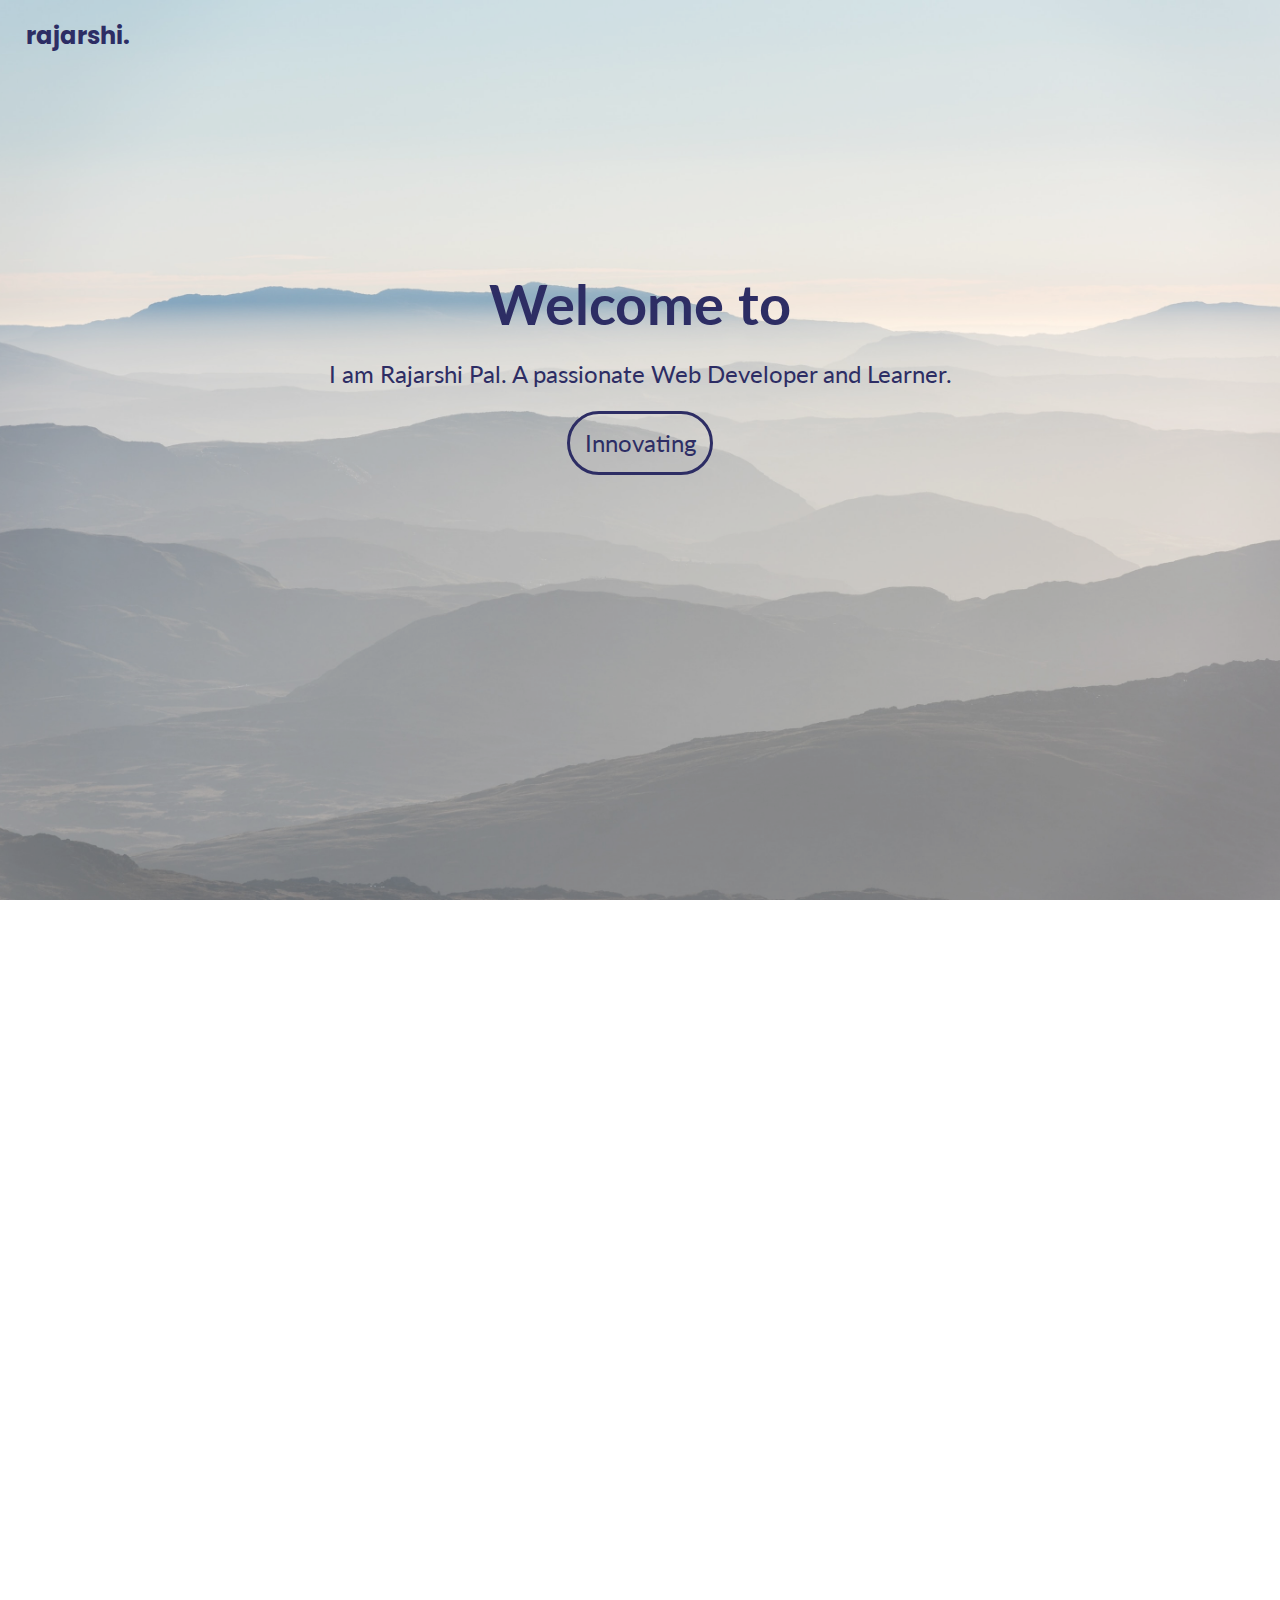
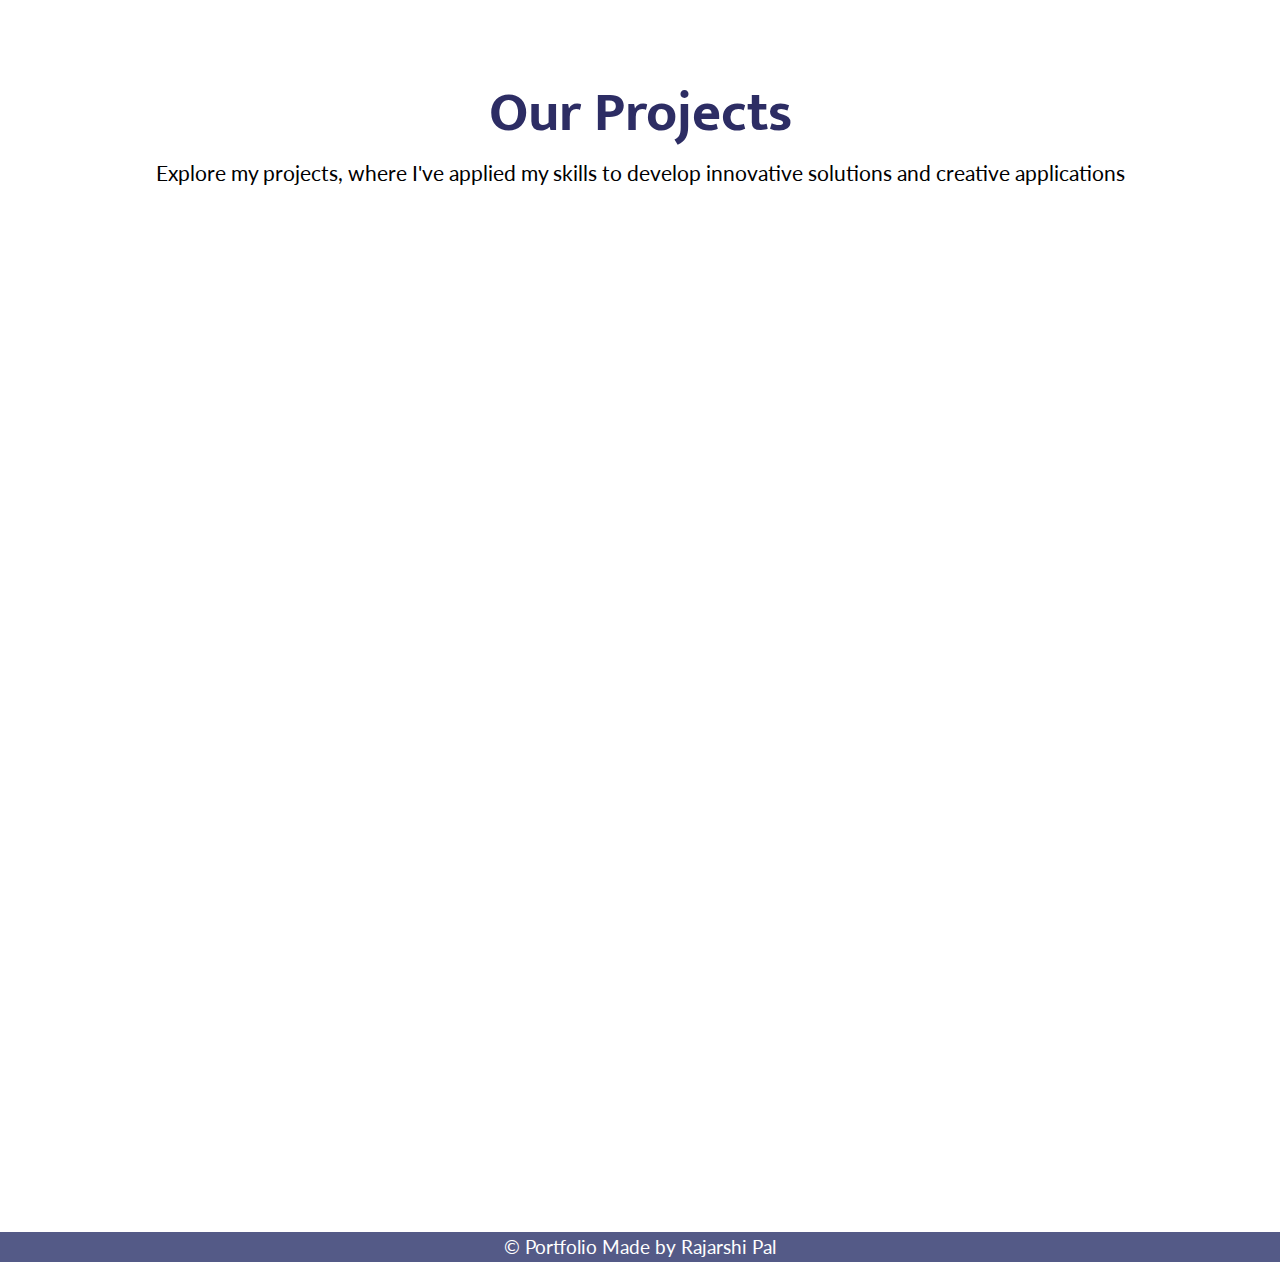
<file: index.html>
<!DOCTYPE html>
<html lang="en">
  <head>
    <meta charset="UTF-8" />
    <meta name="viewport" content="width=device-width, initial-scale=1.0" />
    <title>My Portfolio| Rajarshi Pal</title>
    <!-- CSS File -->
    <link rel="stylesheet" href="style.css" />
    <!-- CSS ICONS -->
    <link
      rel="stylesheet"
      href="https://unicons.iconscout.com/release/v4.0.8/css/line.css"
    />
    <!-- Website icon  -->
    <link
      rel="apple-touch-icon"
      sizes="180x180"
      href="RP/apple-touch-icon.png"
    />
    <link
      rel="icon"
      type="image/png"
      sizes="32x32"
      href="RP/favicon-32x32.png"
    />
    <link
      rel="icon"
      type="image/png"
      sizes="16x16"
      href="RP/favicon-16x16.png"
    />
    <link rel="manifest" href="/site.webmanifest" />
  </head>
  <body class="changeThemeBg">
    <!-- Preloader -->
    <div id="preloader"></div>

    <!-- Menu button and navbar -->
    <div id="menubtn"><i class="uil uil-bars btn-menu"></i></div>
    <nav id="navbar">
      <h2 class="nav-title">Navigation</h2>
      <i class="uil uil-times btn-cancel"></i>
      <ul class="nav-items">
        <li class="list-items"><a href="#Home">Home</a></li>
        <li class="list-items"><a href="#About">About</a></li>
        <li class="list-items"><a href="#Skills">Skills</a></li>
        <li class="list-items"><a href="#Projects">Projects</a></li>
        <li class="list-items"><a href="#Contacts">Contacts</a></li>
        <li class="list-items list-para">
          <p>
            Welcome! I'm Rajarshi Pal, a developer turning ideas into reality
            through code. Explore my creative projects and skills!
          </p>
        </li>
        <li class="list-items list-iconbox">
          <a href="#"
            ><i id="linked-icon" class="uil uil-linkedin-alt list-icons"></i
          ></a>
          <a href="#"
            ><i id="git-icon" class="uil uil-github-alt list-icons"></i
          ></a>
          <a href="#"
            ><i id="twiter-icon" class="uil uil-twitter-alt list-icons"></i
          ></a>
          <a href="#"
            ><i id="telegram-icon" class="uil uil-telegram-alt list-icons"></i
          ></a>
          <a href="#"
            ><i id="whatsapp-icon" class="uil uil-whatsapp list-icons"></i
          ></a>
        </li>
      </ul>
    </nav>

    <!-- Home Section -->
    <section id="Home">
      <div class="logo changeThemeColor">rajarshi.</div>
      <i id="colors" class="uil uil-palette changeThemeColor changeThemeBg"></i>
      <div class="typeWriteBox">
        <h2 class="typeWriteTitle">
          <!-- Text will be dynamically added -->
        </h2>
        <p class="para">
          I am Rajarshi Pal. A passionate Web Developer and Learner.
        </p>
        <p class="typeWritePara para">
          <!-- Text will be dynamically added -->
        </p>
      </div>
    </section>

    <!-- About Section -->
    <section id="About">
      <div class="AboutBox">
        <div class="aboutImgBox">
          <img src="images/dp.jpeg" alt="My Image" />
        </div>
        <div class="aboutInfoBox">
          <h1 class="title-info changeThemeColor">About Me</h1>
          <p class="para-info">
            I am a passionate JavaScript and Frontend Developer based on West
            Bengal, India who likes to transform imagination into reality.
          </p>
          <div class="aboutSpanBox">
            <div class="span-label">
              <span class="label-items">Name:</span>
              <span class="label-items">Date of Birth:</span>
              <span class="label-items">Address:</span>
              <span class="label-items">Zip Code:</span>
              <span class="label-items">Email:</span>
              <span class="label-items">Phone:</span>
            </div>
            <div class="span-value">
              <span class="val-items">Rajarshi Pal</span>
              <span class="val-items">Marth 23<sup>rd</sup>, 2004</span>
              <span class="val-items">Dum-Dum Nagerbazar, Kolkata</span>
              <span class="val-items">700055</span>
              <span class="val-items">rajarship23@gmail.com</span>
              <span class="val-items">+91 8100091562</span>
            </div>
          </div>
          <div class="aboutBtnBox">
            <i class="uil uil-github about-gitIcon changeThemeColor"></i>
            <a href="https://github.com/palrajarshi" target="_blank"
              >Visit Github</a
            >
          </div>
        </div>
      </div>
    </section>

    <!-- Skills Section -->
    <section id="Skills">
      <nav class="skill-navbar" id="skillbar">
        <ul id="skill-items">
          <li>
            <a href="#edubox">Education</a>
          </li>
          <li>
            <a href="#expbox">Experience</a>
          </li>
          <li>
            <a href="#langbox">Languages</a>
          </li>
        </ul>
      </nav>

      <!-- Education -->
      <div class="skillsbox">
        <div id="edubox">
          <h3 class="skill-title changeThemeColor">Education</h3>
          <div class="skill-value">
            <div class="skill-btns">
              <i class="uil uil-clipboard-alt changeIconBg"></i>
            </div>
            <div class="skill-para">
              <p class="para-duration changeThemeColor">2021-2025</p>
              <p class="para-primary">Bachelor's Degree</p>
              <p class="para-secondary">Guru Nanak Institute of Technology</p>
              <p class="para-tertiary">
                Pursuing my B.Tech in Computer Science at GNIT, I've honed my
                skills in software development and problem-solving.
              </p>
            </div>
          </div>
          <div class="skill-value">
            <div class="skill-btns">
              <i class="uil uil-clipboard-alt changeIconBg"></i>
            </div>
            <div class="skill-para">
              <p class="para-duration changeThemeColor">2020-2021</p>
              <p class="para-primary">Higher Secondary Education</p>
              <p class="para-secondary">Kendriya Vidyalaya Cossipore</p>
              <p class="para-tertiary">
                Completed my higher secondary education at Kendriya Vidyalaya
                Cossipore, with a strong passion for computer science.
              </p>
            </div>
          </div>
          <div class="skill-value">
            <div class="skill-btns">
              <i class="uil uil-clipboard-alt changeIconBg"></i>
            </div>
            <div class="skill-para">
              <p class="para-duration changeThemeColor">2018-2019</p>
              <p class="para-primary">Secondary Education</p>
              <p class="para-secondary">Kendriya Vidyalaya Cossipore</p>
              <p class="para-tertiary">
                Completed my secondary education at Kendriya Vidyalaya, where I
                developed a strong foundation and interest in computer science.
              </p>
            </div>
          </div>
        </div>

        <!-- Experience -->
        <div id="expbox">
          <h3 class="skill-title margintop changeThemeColor">Experiences</h3>
          <div class="skill-value">
            <div class="skill-btns">
              <i class="uil uil-clipboard-alt changeIconBg"></i>
            </div>
            <div class="skill-para">
              <p class="para-duration changeThemeColor">June 2024 - Aug 2024</p>
              <p class="para-primary">Deep Learning Intern</p>
              <p class="para-secondary">RCC Institute of Technology</p>
              <p class="para-tertiary">
                At RCC IIT, as a Deep Learning Intern, I gained practical
                experience in neural networks and model optimization, enhancing
                my skills.
              </p>
            </div>
          </div>
          <div class="skill-value">
            <div class="skill-btns">
              <i class="uil uil-clipboard-alt changeIconBg"></i>
            </div>
            <div class="skill-para">
              <p class="para-duration changeThemeColor">2021 - Present</p>
              <p class="para-primary">Programming with C</p>
              <p class="para-secondary">Self-taught</p>
              <p class="para-tertiary">
                I've developed strong programming skills in C through
                self-study, focusing on efficient algorithms and
                problem-solving.
              </p>
            </div>
          </div>
          <div class="skill-value">
            <div class="skill-btns">
              <i class="uil uil-clipboard-alt changeIconBg"></i>
            </div>
            <div class="skill-para">
              <p class="para-duration changeThemeColor">2023-Present</p>
              <p class="para-primary">Object Oriented Programming with C</p>
              <p class="para-secondary">Self-taught</p>
              <p class="para-tertiary">
                I've gained proficiency in object-oriented programming with Java
                through self-study, emphasizing design principles and problem
                solving.
              </p>
            </div>
          </div>
        </div>

        <!-- Language -->
        <div id="langbox">
          <h3 class="skill-title margintop changeThemeColor">Languages</h3>
          <div class="skill-value">
            <div class="skill-btns">
              <i class="uil uil-clipboard-alt changeIconBg"></i>
            </div>
            <div class="skill-para">
              <p class="para-primary">English</p>
              <p class="para-secondary">Prefered Language</p>
              <p class="para-tertiary">
                English is my primary language for professional and academic
                communication. I use it to articulate complex ideas clearly.
              </p>
            </div>
          </div>
          <div class="skill-value">
            <div class="skill-btns">
              <i class="uil uil-clipboard-alt changeIconBg"></i>
            </div>
            <div class="skill-para">
              <p class="para-primary">Hindi</p>
              <p class="para-secondary">Secondary Language</p>
              <p class="para-tertiary">
                Hindi is my second language, used frequently for diverse
                interactions. It helps me connect with a broader audience.
              </p>
            </div>
          </div>
          <div class="skill-value">
            <div class="skill-btns">
              <i class="uil uil-clipboard-alt changeIconBg"></i>
            </div>
            <div class="skill-para">
              <p class="para-primary">Bengali</p>
              <p class="para-secondary">Mother tongue</p>
              <p class="para-tertiary">
                Bengali is my mother tongue, reflecting my cultural roots and
                personal identity. It deeply influences my values and
                perspective.
              </p>
            </div>
          </div>
        </div>
      </div>
    </section>

    <!-- Projects Section -->
    <section id="Projects">
      <h1 class="contact-title changeThemeColor">Our Projects</h1>
      <p class="contact-para">
        Explore my projects, where I've applied my skills to develop innovative
        solutions and creative applications
      </p>
      <div class="projbox">
        <div class="proj-items">
          <img src="images/project1.png" alt="" />
          <div class="text-over">
            <a
              href="https://palrajarshi.github.io/Jumping-Game/"
              target="_blank"
              ><i class="uil uil-link link-icon"></i
            ></a>
            <p>Kazuha Jump! A Jumping Game</p>
          </div>
        </div>
        <div class="proj-items">
          <img src="images/project2.png" alt="" />
          <div class="text-over">
            <a href="https://palrajarshi.github.io/Notes-App/" target="_blank"
              ><i class="uil uil-link link-icon"></i
            ></a>
            <p>Awesome Series: Notes App</p>
          </div>
        </div>
        <div class="proj-items">
          <img src="images/project4.png" alt="" />
          <div class="text-over">
            <a
              href="https://palrajarshi.github.io/Countdown-Timer/"
              target="_blank"
              ><i class="uil uil-link link-icon"></i
            ></a>
            <p>Awesome Series: Timer</p>
          </div>
        </div>
        <div class="proj-items">
          <img src="images/project3.png" alt="" />
          <div class="text-over">
            <a
              href="https://palrajarshi.github.io/Analog-Clock/"
              target="_blank"
              ><i class="uil uil-link link-icon"></i
            ></a>
            <p>Awesome Series: Clock Analog</p>
          </div>
        </div>
        <div class="proj-items">
          <img src="images/project5.png" alt="" />
          <div class="text-over">
            <a href="https://palrajarshi.github.io/Snake-Game/" target="_blank"
              ><i class="uil uil-link link-icon"></i
            ></a>
            <p>Snake Mania: Snake Game!</p>
          </div>
        </div>
        <div class="proj-items">
          <img src="images/project6.png" alt="" />
          <div class="text-over">
            <a href="https://palrajarshi.github.io/Calculator/" target="_blank"
              ><i class="uil uil-link link-icon"></i
            ></a>
            <p>Awesome Series: Calculator!</p>
          </div>
        </div>
      </div>
    </section>

    <!-- Contacts Section -->
    <section id="Contacts">
      <h1 class="contact-title changeThemeColor">Contact Me</h1>
      <p class="contact-para">
        Feel free to reach out for collaborations, inquiries, or just to
        connect. I'd love to hear from you!
      </p>
      <div class="contact-cards">
        <div class="card-items">
          <div class="item-icons changeIconBg">
            <i class="uil uil-whatsapp"></i>
          </div>
          <p class="para-primary text-center">Whatsapp</p>
          <p class="para-tertiary text-center">
            Feel free to contact me on WhatsApp for quick and informal
            conversations. I'm always open to discussing new ideas or
            opportunities.
          </p>
        </div>
        <div class="card-items">
          <div class="item-icons changeIconBg">
            <i class="uil uil-linkedin"></i>
          </div>
          <p class="para-primary text-center">LinkedIn</p>
          <p class="para-tertiary text-center">
            Connect with me on LinkedIn to stay updated on my professional
            journey and network with industry peers.
            <a
              href="https://www.linkedin.com/in/rajarshi-pal-a739b228a"
              target="_blank"
              >Show</a
            >
          </p>
        </div>
        <div class="card-items">
          <div class="item-icons changeIconBg">
            <i class="uil uil-telegram-alt"></i>
          </div>
          <p class="para-primary text-center">Email</p>
          <p class="para-tertiary text-center">
            Email me for detailed discussions, project inquiries, or
            professional connections. I'm happy explore new opportunities.
          </p>
        </div>
      </div>
    </section>
    <footer id="Foot">&copy; Portfolio Made by Rajarshi Pal</footer>
    <script src="script.js" defer></script>
  </body>
</html>
</file>
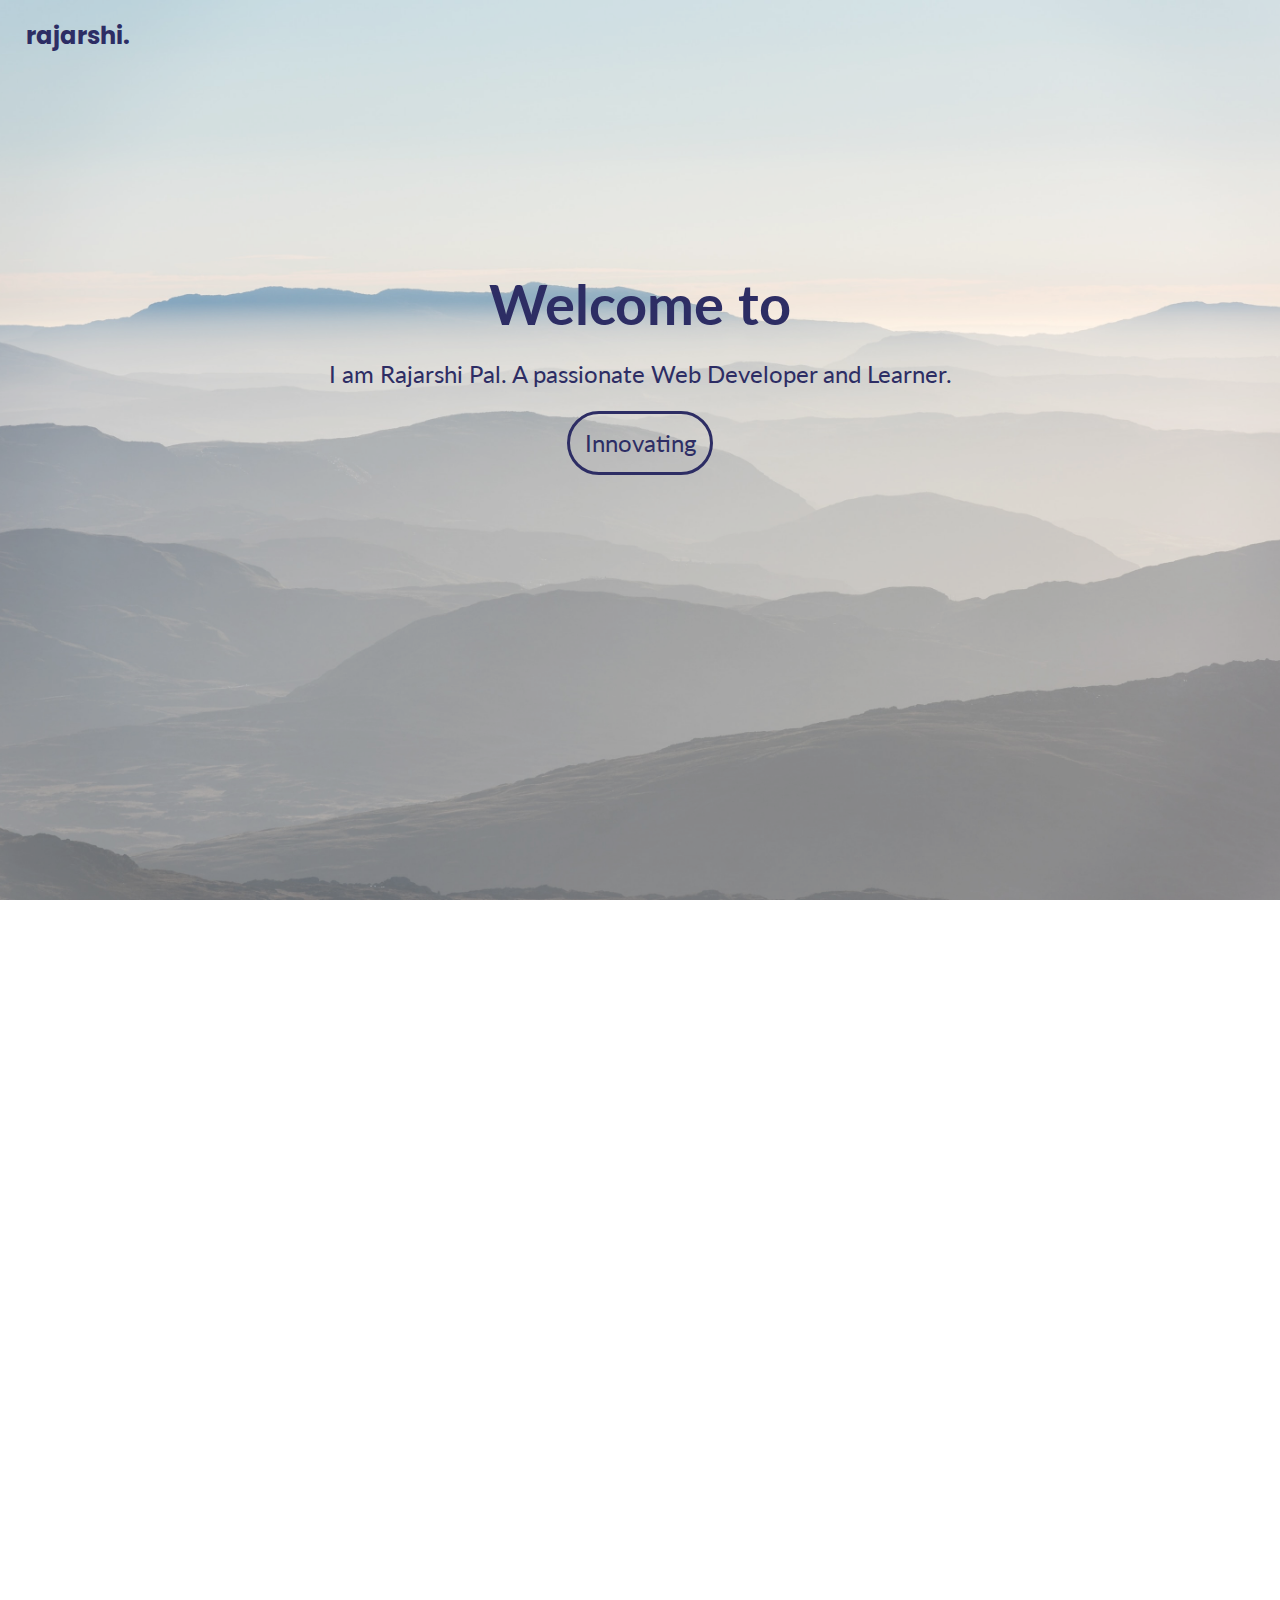
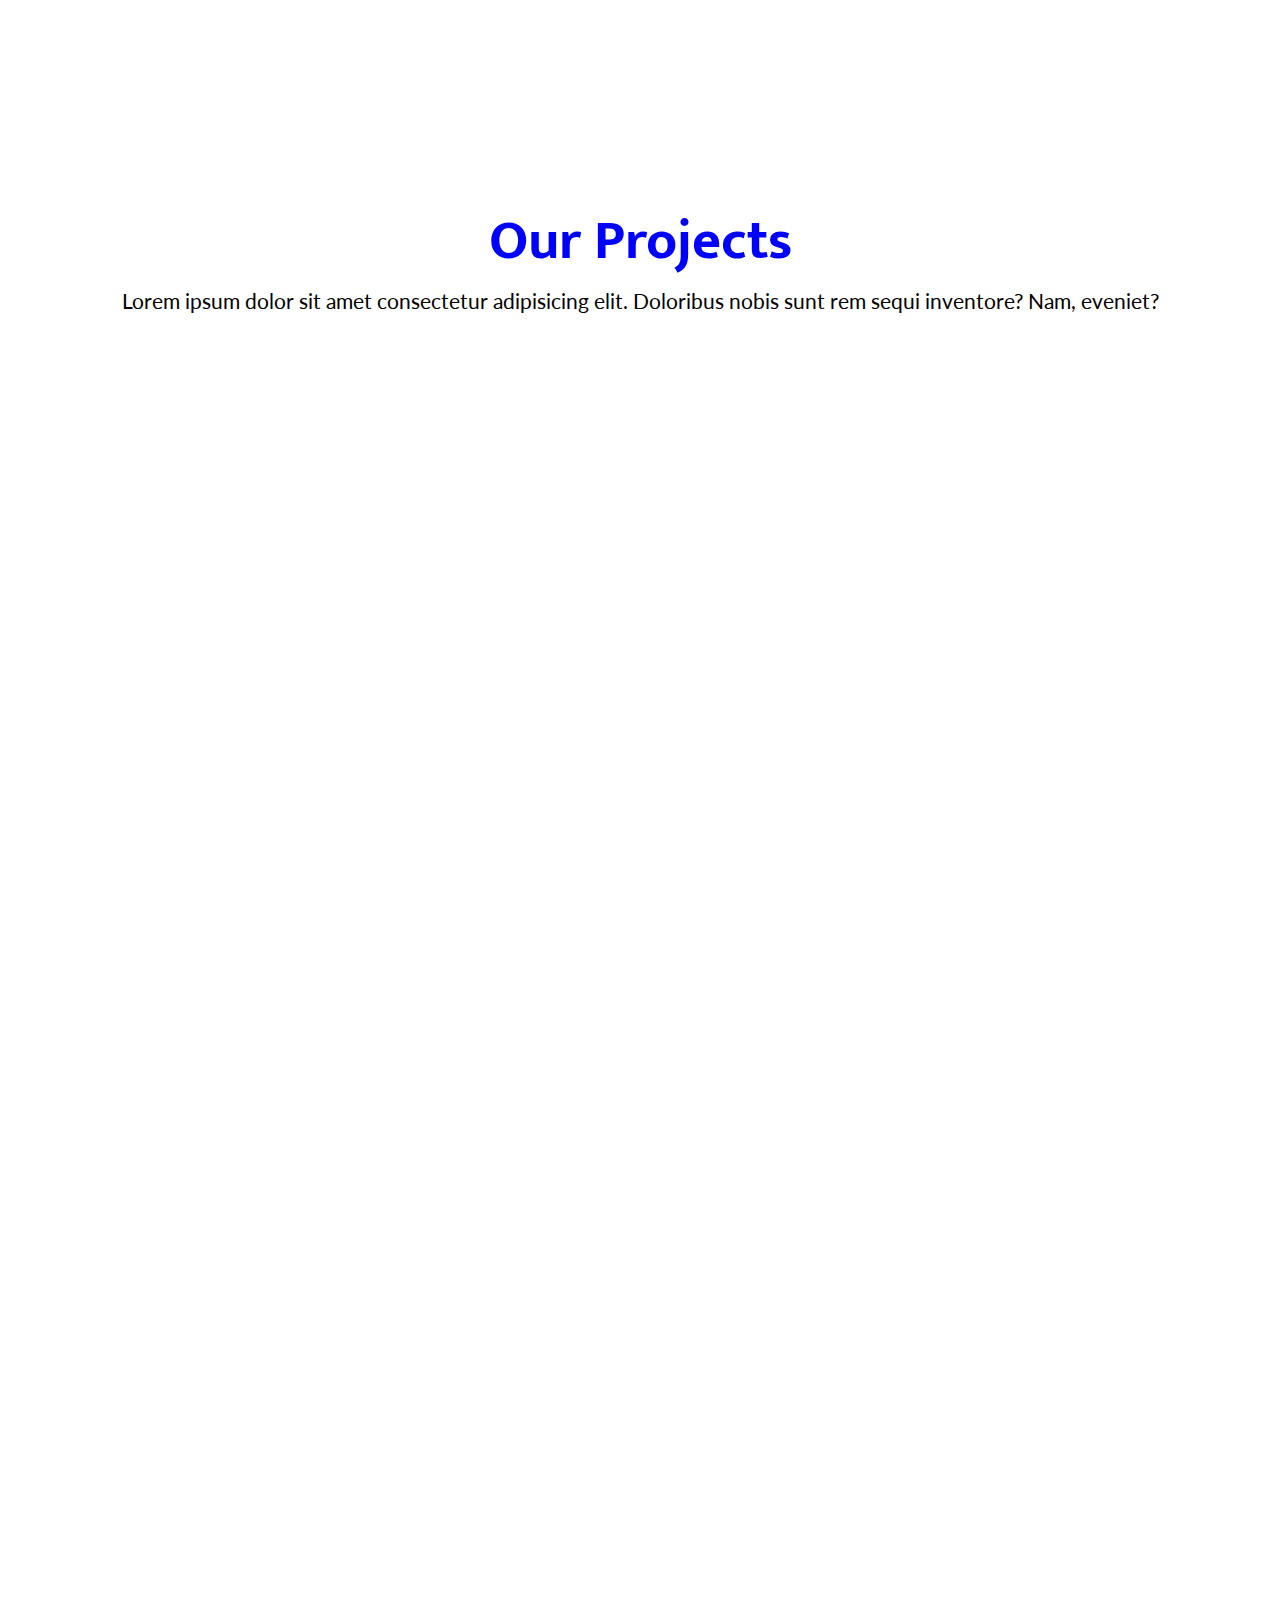
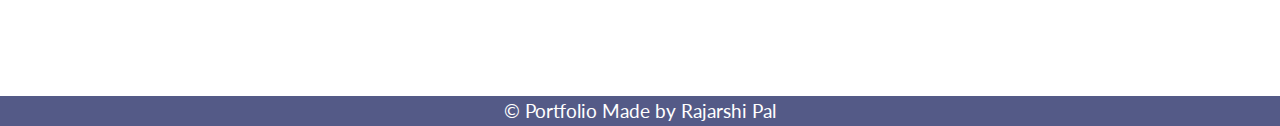
<file: backup.html>
<!DOCTYPE html>
<html lang="en">
  <head>
    <meta charset="UTF-8" />
    <meta name="viewport" content="width=device-width, initial-scale=1.0" />
    <title>My Portfolio| Rajarshi Pal</title>
    <!-- CSS File -->
    <link rel="stylesheet" href="backup.css" />
    <!-- CSS ICONS -->
    <link
      rel="stylesheet"
      href="https://unicons.iconscout.com/release/v4.0.8/css/line.css"
    />
    <!-- Website icon  -->
    <link
      rel="apple-touch-icon"
      sizes="180x180"
      href="RP/apple-touch-icon.png"
    />
    <link
      rel="icon"
      type="image/png"
      sizes="32x32"
      href="RP/favicon-32x32.png"
    />
    <link
      rel="icon"
      type="image/png"
      sizes="16x16"
      href="RP/favicon-16x16.png"
    />
    <link rel="manifest" href="/site.webmanifest" />
  </head>
  <body class="changeThemeBg">
    <!-- Preloader -->
    <div id="preloader"></div>

    <!-- Menu button and navbar -->
    <div id="menubtn"><i class="uil uil-bars btn-menu"></i></div>
    <nav id="navbar">
      <h2 class="nav-title">Navigation</h2>
      <i class="uil uil-times btn-cancel"></i>
      <ul class="nav-items">
        <li class="list-items"><a href="#Home">Home</a></li>
        <li class="list-items"><a href="#About">About</a></li>
        <li class="list-items"><a href="#Skills">Skills</a></li>
        <li class="list-items"><a href="#Projects">Projects</a></li>
        <li class="list-items"><a href="#Contacts">Contacts</a></li>
        <li class="list-items list-para">
          <p>
            Lorem ipsum dolor sit amet consectetur adipisicing elit. Voluptate
            laboriosam fugiat amet porro reprehenderit consectetur perspiciatis?
          </p>
        </li>
        <li class="list-items list-iconbox">
          <a href="#"
            ><i id="linked-icon" class="uil uil-linkedin-alt list-icons"></i
          ></a>
          <a href="#"
            ><i id="git-icon" class="uil uil-github-alt list-icons"></i
          ></a>
          <a href="#"
            ><i id="twiter-icon" class="uil uil-twitter-alt list-icons"></i
          ></a>
          <a href="#"
            ><i id="telegram-icon" class="uil uil-telegram-alt list-icons"></i
          ></a>
          <a href="#"
            ><i id="whatsapp-icon" class="uil uil-whatsapp list-icons"></i
          ></a>
        </li>
      </ul>
    </nav>

    <!-- Home Section -->
    <section id="Home">
      <div class="logo">rajarshi.</div>
      <i id="colors" class="uil uil-palette"></i>
      <div class="typeWriteBox">
        <h2 class="typeWriteTitle">
          <!-- Text will be dynamically added -->
        </h2>
        <p class="para">
          I am Rajarshi Pal. A passionate Web Developer and Learner.
        </p>
        <p class="typeWritePara para">
          <!-- Text will be dynamically added -->
        </p>
      </div>
    </section>

    <!-- About Section -->
    <section id="About">
      <div class="AboutBox">
        <div class="aboutImgBox">
          <img src="images/dp.jpeg" alt="My Image" />
        </div>
        <div class="aboutInfoBox">
          <h1 class="title-info changeThemeColor">About Me</h1>
          <p class="para-info">
            I am a passionate JavaScript and Frontend Developer based on West
            Bengal, India who likes to transform imagination into reality.
          </p>
          <div class="aboutSpanBox">
            <div class="span-label">
              <span class="label-items">Name:</span>
              <span class="label-items">Date of Birth:</span>
              <span class="label-items">Address:</span>
              <span class="label-items">Zip Code:</span>
              <span class="label-items">Email:</span>
              <span class="label-items">Phone:</span>
            </div>
            <div class="span-value">
              <span class="val-items">Rajarshi Pal</span>
              <span class="val-items">Marth 23<sup>rd</sup>, 2004</span>
              <span class="val-items">Dum-Dum Nagerbazar, Kolkata</span>
              <span class="val-items">700055</span>
              <span class="val-items">rajarship23@gmail.com</span>
              <span class="val-items">+91 8100091562</span>
            </div>
          </div>
          <div class="aboutBtnBox">
            <i class="uil uil-github about-gitIcon"></i>
            <a href="https://github.com/palrajarshi" target="_blank"
              >Visit Github</a
            >
          </div>
        </div>
      </div>
    </section>

    <!-- Skills Section -->
    <section id="Skills">
      <nav class="skill-navbar" id="skillbar">
        <ul id="skill-items">
          <li>
            <a href="#edubox">Education</a>
          </li>
          <li>
            <a href="#expbox">Experience</a>
          </li>
          <li>
            <a href="#langbox">Languages</a>
          </li>
        </ul>
      </nav>

      <!-- Education -->
      <div class="skillsbox">
        <div id="edubox">
          <h3 class="skill-title changeThemeColor">Education</h3>
          <div class="skill-value">
            <div class="skill-btns">
              <i class="uil uil-clipboard-alt changeIconBg"></i>
            </div>
            <div class="skill-para">
              <p class="para-duration changeThemeColor">2020-2024</p>
              <p class="para-primary">Bachelor's Degree</p>
              <p class="para-secondary">Guru Nanak Institute of Technology</p>
              <p class="para-tertiary">
                Lorem ipsum dolor, sit amet consectetur adipisicing elit.
                Recusandae dignissimos ducimus obcaecati, praesentium tenetur
                omnis?
              </p>
            </div>
          </div>
          <hr style="border: 1px solid rgba(0, 0, 0, 0.3); width: 80%" />
          <div class="skill-value">
            <div class="skill-btns">
              <i class="uil uil-clipboard-alt changeIconBg"></i>
            </div>
            <div class="skill-para">
              <p class="para-duration changeThemeColor">2020-2024</p>
              <p class="para-primary">Bachelor's Degree</p>
              <p class="para-secondary">Guru Nanak Institute of Technology</p>
              <p class="para-tertiary">
                Lorem ipsum dolor, sit amet consectetur adipisicing elit.
                Recusandae dignissimos ducimus obcaecati, praesentium tenetur
                omnis?
              </p>
            </div>
          </div>
          <hr style="border: 1px solid rgba(0, 0, 0, 0.3); width: 80%" />
          <div class="skill-value">
            <div class="skill-btns">
              <i class="uil uil-clipboard-alt changeIconBg"></i>
            </div>
            <div class="skill-para">
              <p class="para-duration changeThemeColor">2020-2024</p>
              <p class="para-primary">Bachelor's Degree</p>
              <p class="para-secondary">Guru Nanak Institute of Technology</p>
              <p class="para-tertiary">
                Lorem ipsum dolor, sit amet consectetur adipisicing elit.
                Recusandae dignissimos ducimus obcaecati, praesentium tenetur
                omnis?
              </p>
            </div>
          </div>
          <hr style="border: 1px solid rgba(0, 0, 0, 0.3); width: 80%" />
        </div>

        <!-- Experience -->
        <div id="expbox">
          <h3 class="skill-title margintop changeThemeColor">Experiences</h3>
          <div class="skill-value">
            <div class="skill-btns">
              <i class="uil uil-clipboard-alt changeIconBg"></i>
            </div>
            <div class="skill-para">
              <p class="para-duration changeThemeColor">2020-2024</p>
              <p class="para-primary">Bachelor's Degree</p>
              <p class="para-secondary">Guru Nanak Institute of Technology</p>
              <p class="para-tertiary">
                Lorem ipsum dolor, sit amet consectetur adipisicing elit.
                Recusandae dignissimos ducimus obcaecati, praesentium tenetur
                omnis?
              </p>
            </div>
          </div>
          <hr style="border: 1px solid rgba(0, 0, 0, 0.3); width: 80%" />
          <div class="skill-value">
            <div class="skill-btns">
              <i class="uil uil-clipboard-alt changeIconBg"></i>
            </div>
            <div class="skill-para">
              <p class="para-duration changeThemeColor">2020-2024</p>
              <p class="para-primary">Bachelor's Degree</p>
              <p class="para-secondary">Guru Nanak Institute of Technology</p>
              <p class="para-tertiary">
                Lorem ipsum dolor, sit amet consectetur adipisicing elit.
                Recusandae dignissimos ducimus obcaecati, praesentium tenetur
                omnis?
              </p>
            </div>
          </div>
          <hr style="border: 1px solid rgba(0, 0, 0, 0.3); width: 80%" />
          <div class="skill-value">
            <div class="skill-btns">
              <i class="uil uil-clipboard-alt changeIconBg"></i>
            </div>
            <div class="skill-para">
              <p class="para-duration changeThemeColor">2020-2024</p>
              <p class="para-primary">Bachelor's Degree</p>
              <p class="para-secondary">Guru Nanak Institute of Technology</p>
              <p class="para-tertiary">
                Lorem ipsum dolor, sit amet consectetur adipisicing elit.
                Recusandae dignissimos ducimus obcaecati, praesentium tenetur
                omnis?
              </p>
            </div>
          </div>
          <hr style="border: 1px solid rgba(0, 0, 0, 0.3); width: 80%" />
        </div>

        <!-- Language -->
        <div id="langbox">
          <h3 class="skill-title margintop changeThemeColor">Languages</h3>
          <div class="skill-value">
            <div class="skill-btns">
              <i class="uil uil-clipboard-alt changeIconBg"></i>
            </div>
            <div class="skill-para">
              <p class="para-primary">English</p>
              <p class="para-secondary">Prefered Language</p>
              <p class="para-tertiary">
                Lorem ipsum dolor, sit amet consectetur adipisicing elit.
                Recusandae dignissimos ducimus obcaecati, praesentium tenetur
                omnis?
              </p>
            </div>
          </div>
          <hr style="border: 1px solid rgba(0, 0, 0, 0.3); width: 80%" />
          <div class="skill-value">
            <div class="skill-btns">
              <i class="uil uil-clipboard-alt changeIconBg"></i>
            </div>
            <div class="skill-para">
              <p class="para-primary">Hindi</p>
              <p class="para-secondary">Secondary Language</p>
              <p class="para-tertiary">
                Lorem ipsum dolor, sit amet consectetur adipisicing elit.
                Recusandae dignissimos ducimus obcaecati, praesentium tenetur
                omnis?
              </p>
            </div>
          </div>
          <hr style="border: 1px solid rgba(0, 0, 0, 0.3); width: 80%" />
          <div class="skill-value">
            <div class="skill-btns">
              <i class="uil uil-clipboard-alt changeIconBg"></i>
            </div>
            <div class="skill-para">
              <p class="para-primary">Bengali</p>
              <p class="para-secondary">Mother tongue</p>
              <p class="para-tertiary">
                Lorem ipsum dolor, sit amet consectetur adipisicing elit.
                Recusandae dignissimos ducimus obcaecati, praesentium tenetur
                omnis?
              </p>
            </div>
          </div>
          <hr style="border: 1px solid rgba(0, 0, 0, 0.3); width: 80%" />
        </div>
      </div>
    </section>

    <!-- Projects Section -->
    <section id="Projects">
      <h1 class="contact-title changeThemeColor">Our Projects</h1>
      <p class="contact-para">
        Lorem ipsum dolor sit amet consectetur adipisicing elit. Doloribus nobis
        sunt rem sequi inventore? Nam, eveniet?
      </p>
      <div class="projbox">
        <div class="proj-items">
          <img src="images/project1.png" alt="" />
          <div class="text-over">
            <a
              href="https://palrajarshi.github.io/Jumping-Game/"
              target="_blank"
              ><i class="uil uil-link link-icon"></i
            ></a>
            <p>Kazuha Jump! A Jumping Game</p>
          </div>
        </div>
        <div class="proj-items">
          <img src="images/project2.png" alt="" />
          <div class="text-over">
            <a href="https://palrajarshi.github.io/Notes-App/" target="_blank"
              ><i class="uil uil-link link-icon"></i
            ></a>
            <p>Awesome Series: Notes App</p>
          </div>
        </div>
        <div class="proj-items">
          <img src="images/project4.png" alt="" />
          <div class="text-over">
            <a
              href="https://palrajarshi.github.io/Countdown-Timer/"
              target="_blank"
              ><i class="uil uil-link link-icon"></i
            ></a>
            <p>Awesome Series: Timer</p>
          </div>
        </div>
        <div class="proj-items">
          <img src="images/project3.png" alt="" />
          <div class="text-over">
            <a
              href="https://palrajarshi.github.io/Analog-Clock/"
              target="_blank"
              ><i class="uil uil-link link-icon"></i
            ></a>
            <p>Awesome Series: Clock Analog</p>
          </div>
        </div>
        <div class="proj-items">
          <img src="images/project5.png" alt="" />
          <div class="text-over">
            <a href="https://palrajarshi.github.io/Snake-Game/" target="_blank"
              ><i class="uil uil-link link-icon"></i
            ></a>
            <p>Snake Mania: Snake Game!</p>
          </div>
        </div>
        <div class="proj-items">
          <img src="images/project6.png" alt="" />
          <div class="text-over">
            <a href="https://palrajarshi.github.io/Calculator/" target="_blank"
              ><i class="uil uil-link link-icon"></i
            ></a>
            <p>Awesome Series: Calculator!</p>
          </div>
        </div>
      </div>
    </section>

    <!-- Contacts Section -->
    <section id="Contacts">
      <h1 class="contact-title changeThemeColor">Contact Me</h1>
      <p class="contact-para">
        Lorem ipsum dolor sit amet consectetur adipisicing elit. Doloribus nobis
        sunt rem sequi inventore? Nam, eveniet?
      </p>
      <div class="contact-cards">
        <div class="card-items">
          <div class="item-icons changeIconBg">
            <i class="uil uil-whatsapp"></i>
          </div>
          <p class="para-primary text-center">Whatsapp</p>
          <p class="para-tertiary text-center">
            Lorem ipsum dolor sit amet consectetur adipisicing elit.
          </p>
        </div>
        <div class="card-items">
          <div class="item-icons changeIconBg">
            <i class="uil uil-linkedin"></i>
          </div>
          <p class="para-primary text-center">LinkedIn</p>
          <p class="para-tertiary text-center">
            Hire me! Contact with me, Know more about me!
            <a
              href="https://www.linkedin.com/in/rajarshi-pal-a739b228a"
              target="_blank"
              >Show</a
            >
          </p>
        </div>
        <div class="card-items">
          <div class="item-icons changeIconBg">
            <i class="uil uil-telegram-alt"></i>
          </div>
          <p class="para-primary text-center">Email</p>
          <p class="para-tertiary text-center">
            Lorem, ipsum dolor sit amet consectetur adipisicing elit.
            Perspiciatis!
          </p>
        </div>
        <div class="card-items">
          <div class="item-icons changeIconBg">
            <i class="uil uil-globe"></i>
          </div>
          <p class="para-primary text-center">Website</p>
          <p class="para-tertiary text-center">
            Lorem, ipsum dolor sit amet consectetur adipisicing elit.
            Perspiciatis!
          </p>
        </div>
      </div>
    </section>
    <footer id="Foot">&copy; Portfolio Made by Rajarshi Pal</footer>
    <script src="trial.js" defer></script>
  </body>
</html>
</file>
<file: style.css>
/* 1. Import Font */
@import url("https://fonts.googleapis.com/css2?family=DM+Serif+Display&family=Dancing+Script:wght@600&family=Fjalla+One&family=Kanit:wght@300&family=Lato&family=Roboto+Slab&display=swap");
@import url("https://fonts.googleapis.com/css2?family=Kanit:wght@300&family=Merriweather:wght@300&family=Mukta:wght@500&family=Poppins&display=swap");
/* 2. Initialisations */
* {
  font-family: "Lato", sans-serif;
  margin: 0;
  padding: 0;
  box-sizing: border-box;
}
html {
  scroll-behavior: smooth;
}
#preloader {
  background: #000 url(images/b6e0b072897469.5bf6e79950d23.gif) no-repeat center
    center;
  background-size: 25%;
  height: 100vh;
  width: 100%;
  position: fixed;
  z-index: 1000;
}

/* 3.Section - Navbar */
#navbar {
  background: rgb(5 11 17 / 88%);
  z-index: 1;
  position: fixed;
  right: 0;
  top: 0;
  height: 100vh;
  width: 18rem;
  transition: all 0.6s ease;
  transform: translateX(100%);
}
/* 3.1 Navbar Menu button */
#menubtn {
  width: 3rem;
  text-align: center;
  border-radius: 0.6rem;
  font-size: 2rem;
  background: #4e535f9e;
  color: white;
  position: fixed;
  top: 2%;
  right: 1%;
  cursor: pointer;
  z-index: 10;
  box-shadow: 2px 2px 1rem rgba(0, 0,0, 0.3);
}
.btn-cancel {
  font-size: 2rem;
  position: absolute;
  color: white;
  top: 2.5%;
  right: 5%;
  cursor: pointer;
}
.btn-cancel:hover {
  color: #b353f9;
}

/* 3.2 Navbar ul(nav- items) */
.nav-title {
  color: rgb(195 48 93);
  margin: 1rem;
  font-family: "Kanit", sans-serif;
}
.nav-items {
  color: white;
  font-size: 1.2rem;
  list-style: none;
  width: 90%;
  height: 90%;
  margin: 2rem auto;
  font-family: "Roboto Slab", serif;
}

/* 3.3 Animate ul(nav-items) */
.animateItems {
  animation: aniLeftSlide 0.6s ease-in-out;
}
@keyframes aniLeftSlide {
  0% {
    transform: translateX(60%);
  }
  100% {
    transform: translateX(0%);
  }
}

.list-items {
  margin: 0.4rem;
  padding: 0.4rem;
}
.list-items:nth-child(-n + 6):not(:nth-child(7)):hover {
  box-shadow: 2px 2px;
}
.list-iconbox {
  display: flex;
  justify-content: space-between;
  align-items: end;
  height: 30%;
}
.list-items a {
  color: white;
  text-decoration: none;
  transform: rotateY(0deg);
  transition: transform 0.6s ease;
}

.list-icons {
  font-size: 2rem;
}
.list-items a:hover,
.list-items:nth-child(6):hover {
  color: rgb(195 48 93);
  transform: rotateY(360deg);
}

/* 4.Section - Home */
#Home {
  height: 100vh;
  display: flex;
  justify-content: center;
  align-items: center;
}
.logo {
  font-family: "Poppins", sans-serif;
  position: absolute;
  top: 2%;
  left: 2%;
  font-size: 1.5rem;
  font-weight: bold;
  color: #2d2d64;
}
#Home::before {
  content: "";
  position: absolute;
  height: 100%;
  width: 100%;
  background: var(--changeBg, url(images/bgcheck3.jpg));
  background-repeat: no-repeat;
  background-position: center;
  background-size: cover;
  height: 100vh;
  z-index: -3;
  transition: background 0.6s ease;
  opacity: 80%;
}

/* 4.1 Home: Title and Para */

.typeWriteBox {
  height: 40%;
  display: flex;
  flex-direction: column;
  align-items: center;
  font-family: "DM Serif Display", serif;
  color: #2d2d64;
}
.typeWriteTitle {
  font-size: 3.5rem;
}
.para {
  font-family: "Lato", sans-serif;
  margin-top: 1rem;
  padding: 0.4rem;
  font-size: 1.5rem;
  white-space: nowrap;
  text-align: center;
}
.typeWritePara {
  padding: 0.9rem;
  border-radius: 2rem;
  border: transparent;
  text-align: center;
  border: 0.2rem solid;
  opacity: 0;
  transition: opacity 3s ease;
}

/* 4. Section - About */
#About {
  margin: 2rem 0 4rem 0;
  display: flex;
  align-items: center;
  justify-content: center;
}
.AboutBox {
  display: flex;
  height: 90%;
  width: 80%;
  transform: translateX(0);
}
.aboutImgBox {
  /* border: 2px solid; */
  opacity: 0;
  height: 100%;
  width: 40%;
  border-radius: 1rem;
  overflow: hidden;
  transition: all 0.6s ease;
}
/* 4.1 Section - About Info Box */
.aboutInfoBox {
  opacity: 0;
  height: 100%;
  width: 55%;
  margin-left: 3rem;
  transition: all 1.6s ease-in-out;
}
.title-info {
  font-size: 3.5rem;
  display: flex;
  align-items: center;
  height: 15%;
  color: blue;
  font-family: "Mukta", sans-serif;
}
.para-info {
  font-size: 1.1rem;
  color: #787278;
  height: 15%;
  display: flex;
  align-items: center;
  margin-bottom: 1rem;
}
/* 4.2 Section - Spanbox (label and val) Box  */
.aboutSpanBox {
  display: flex;
  font-size: 1.1rem;
  height: 55%;
  margin-bottom: 1rem;
}
.span-label {
  display: flex;
  flex-direction: column;
  color: #2e2c2c;
  margin-right: 1rem;
  font-weight: bold;
}
.span-value {
  display: flex;
  flex-direction: column;
  color: #948d8d;
}

.label-items,
.val-items {
  line-height: 3rem;
  white-space: nowrap;
}
/* .label-items{
  white-space: nowrap;
} */
/* 4.3 Section - Button Box  */
.aboutBtnBox {
  display: flex;
  align-items: center;
  height: 15%;
}
.aboutBtnBox a {
  text-decoration: none;
  color: white;
  font-size: 1.2rem;
  margin-left: 0.3rem;
  background-color: #3e64ff;
  border: #5871d6c5;
  padding: 0.6rem;
  border-radius: 1rem;
  box-shadow: 2px 2px rgba(0, 0, 0, 0.3);
}
.aboutBtnBox a:hover {
  color: #07154b;
}
.about-gitIcon {
  cursor: pointer;
  margin-left: 0.3rem;
  font-size: 2.5rem;
}

/* 4.4 Section - About Image Box  */
.aboutImgBox img {
  height: 100%;
  width: 100%;
  object-fit: fill;
}

/* 5. Section - Skills */
#Skills {
  display: flex;
  opacity: 0;
  transition: 0.6s ease;
}

/* 5.1 Skill Navbar */
#skillbar {
  opacity: 0;
  position: sticky;
  left: 0;
  top: 30%;
  width: 20%;
  height: 15%;
  display: flex;
  justify-content: center;
  align-items: center;
}
#skill-items {
  list-style: none;
}
#skill-items li {
  padding: 0.5rem;
  margin: 0.1rem;
}
#skill-items li a {
  font-size: 1.3rem;
  font-family: "Kanit", sans-serif;
  color: black;
  text-decoration: none;
  font-weight: bold;
}
#skill-items li a:hover {
  color: blue;
}

/* Dynamically add effect */
.AddNavEffect {
  box-shadow: 2px 2px rgba(0, 0, 0, 0.3);
  padding: 0.4rem;
  transform: translateX(20%);
  transition: 0.6s ease;
  border-bottom: 0.2rem solid blue;
}
.skillsbox {
  width: 75%;
  height: 100%;
  margin-left: 1rem;
}

.skill-title {
  font-size: 2.2rem;
  color: blue;
  font-family: "Mukta", sans-serif;
  margin: 0rem 1rem 1rem 1rem;
}
.margintop {
  margin-top: 2rem;
}
.skill-value {
  display: flex;
  margin: 1rem;
  font-size: 1.2rem;
  border-bottom: 0.15rem solid grey;
}
.uil-clipboard-alt {
  font-size: 2.1rem;
  background-color: blue;
  border-radius: 30%;
  color: white;
  padding: 0.2rem;
}
.skill-btns {
  margin: 0.5rem 0.5rem 0 0.6rem;
}
.skill-para {
  width: 75%;
}

#edubox {
  transform: translateY(0%);
  opacity: 0;
  transition: 0.6s ease;
}
#expbox {
  transform: translateY(0%);
  opacity: 0;
  transition: 0.6s ease;
}
#langbox {
  transform: translateY(0%);
  opacity: 0;
  transition: 0.6s ease;
}
/* 5.2 Section: Skills, Para  */
.para-duration {
  color: blue;
}
.para-primary {
  font-family: "Merriweather", serif;
  font-size: 1.4rem;
  padding: 0.2rem;
  margin: 0.2rem;
  font-weight: bold;
}
.para-duration {
  font-family: "Merriweather", serif;
  padding: 0.2rem;
  margin: 0.2rem;
}
.para-secondary {
  font-family: "Merriweather", serif;
  font-weight: bold;
  padding: 0.2rem;
  margin: 0.2rem;
  font-size: 1.1rem;
}
.para-tertiary {
  font-family: "Merriweather", serif;
  padding: 0.2rem;
  margin: 0.2rem;
  font-size: 1rem;
  color: #888080;
}
/* 5.2.1 Dynamic Animations */
.animateYitems {
  animation: aniYSlide 0.6s ease-in-out;
}
@keyframes aniYSlide {
  0% {
    transform: translateY(80%);
  }
  100% {
    transform: translateY(0%);
  }
}
/* 6 Section: Projects  */
#Projects {
  /* opacity: 0; */
  margin-top: 2rem;
  transition: 0.6s ease;
}
.projbox {
  opacity: 0;
  margin-top: 2rem;
  display: grid;
  grid-template-columns: repeat(auto-fill, minmax(23rem, 1fr));
  grid-template-rows: repeat(2, 1fr);
  transition: 1s ease;
}
.proj-items {
  position: relative;
}
.proj-items img {
  border: 2px solid white;
  object-fit: fill;
  height: 100%;
  width: 100%;
}
/* 6.1 Text over */
.text-over {
  color: wheat;
  border: 2px solid;
  position: absolute;
  display: flex;
  justify-content: center;
  align-items: center;
  top: 0;
  font-size: 1.6rem;
  opacity: 0;
  width: 100%;
  height: 100%;
  transition: 0.6s ease;
}
.text-over p {
  font-family: "Mukta", sans-serif;
}
.text-over a {
  color: white;
}
.bgBlue {
  background: #2727ee89;
  transition: 0.3s ease;
}
.link-icon {
  cursor: pointer;
  margin-right: 0.7rem;
  /* font-size: 2rem; */
}
/* 7 Section: Contacts  */
#Contacts {
  margin: 3rem 0 2rem 0;
  opacity: 0;
  transition: 2.5s ease;
}

.contact-para {
  text-align: center;
  font-size: 1.3rem;
}
.contact-title {
  text-align: center;
  font-size: 3.5rem;
  color: blue;
  font-family: "Mukta", sans-serif;
}

/* 6.1 Section: Contacts - Card items */
.contact-cards {
  display: grid;
  grid-template-columns: repeat(auto-fill, minmax(15rem, 1fr));
  gap: 2rem;
  width: 80%;
  margin: 3.7rem auto;
  justify-content: center;
}
.card-items {
  padding-top: 0.5rem;
  border-radius: 0.8rem;
  box-shadow: -0.2rem -0.2rem 0.9rem 0.3rem rgba(0, 0, 0, 0.3);
  transition: 0.6s ease;
  height: 19rem;
}
.card-items:hover {
  transform: scale(1.1);
}
.text-center {
  text-align: center;
  margin-top: 1rem;
}
.item-icons {
  display: flex;
  justify-content: center;
  color: white;
  background: blue;
  border-radius: 50%;
  font-size: 4rem;
  width: 44%;
  padding: 1rem;
  margin: 1rem auto;
}

/* Foot Section */
#Foot {
  background: #545a87;
  color: white;
  text-align: center;
  font-size: 1.2rem;
  padding: 0.2rem;
  margin-top: 1rem;
}
/* 7. Change Themes */
#colors {
  width: 3rem;
  text-align: center;
  border-radius: 0.6rem;
  font-size: 2rem;
  position: fixed;
  z-index: 100;
  top: 0.87rem;
  right: 4.4rem;
  cursor: pointer;
  box-shadow: 2px 2px 1rem rgba(0, 0,0, 0.3);
}
.changeThemeColor {
  color: var(--variable-color, #2d2d64);
}
.changeThemeBg {
  background: var(--variable-bg, white);
}
.changeIconBg {
  background: var(--variable-iconBg, #2d2d64);
}

/* Responsive */
@media (min-width: 1501px) {
  .projbox {
    grid-template-columns: repeat(auto-fill, minmax(30rem, 1fr));
  }
  .contact-cards {
    grid-template-columns: repeat(auto-fill, minmax(18rem, 1fr));
  }
}
/* From width 1450px */
@media (max-width: 1500px) {
  .aboutImgBox {
    width: 25rem;
    height: 32.6rem;
  }
  .contact-cards {
    grid-template-columns: repeat(auto-fill, minmax(15rem, 1fr));
  }
}

/* From width 900px */
@media (max-width: 900px) {
  #skillbar {
    margin-left: 1rem;
  }
  .aboutImgBox {
    width: 34rem;
    margin: auto;
  }
  .projbox {
    grid-template-columns: repeat(auto-fill, minmax(16rem, 1fr));
  }
  .title-info {
    display: block;
    text-align: center;
  }
  .aboutInfoBox {
    margin-top: 2rem;
    width: 90%;
  }
  .aboutSpanBox {
    justify-content: center;
  }
  .AboutBox {
    flex-direction: column;
  }
  .skillsbox {
    margin-left: 2rem;
    width: 100%;
  }
  /* .skillsbox {
    
  } */
}
/* From width 680px */
@media (max-width: 680px) {
  .skill-para {
    width: 100%;
  }
  .typeWriteTitle {
    font-size: 2.5rem;
  }
  .aboutSpanBox {
    justify-content: flex-start;
  }
  .para {
    white-space: inherit;
    font-size: 1.1rem;
  }
  .aboutImgBox {
    width: 28rem;
  }
  .para-primary {
    font-size: 1rem;
  }
  .para-duration {
    font-size: 1rem;
  }
  .para-secondary {
    font-size: 1rem;
  }
  .para-tertiary {
    font-size: 1rem;
  }
  #skill-items li a {
    font-size: 1rem;
  }
  .skill-title {
    font-size: 1.8rem;
  }
  .contact-cards {
    grid-template-columns: repeat(auto-fill, minmax(13rem, 1fr));
  }
}

/* From width 530px */
@media (max-width: 530px) {
  .aboutImgBox {
    width: 18rem;
    border-radius: 50%;
    height: 18rem;
  }
  .title-info {
    font-size: 3rem;
  }
  .aboutSpanBox {
    font-size: 1rem;
  }
  .AboutBox {
    width: 100%;
  }
  #skillbar {
    display: none;
  }
  .skillsbox {
    margin-left: 0;
  }
}

/* From width 400px */
@media (max-width: 470px) {
  .typeWriteTitle {
    font-size: 2rem;
    text-align: center;
  }
  .aboutInfoBox {
    margin: auto;
  }
  .span-label {
    width: 32%;
  }
  .label-items,
  .val-items {
    white-space: inherit;
    line-height: 2.6rem;
  }
}
/* From width 395px */
@media (max-width: 395px) {
  #navbar {
    width: 90vw;
  }
  .aboutSpanBox {
    font-size: 0.81rem;
  }
  .para {
    font-size: 0.9rem;
  }
  .typeWriteTitle {
    font-size: 1.8rem;
  }
}
/* From width 350px */
@media (max-width: 350px) {
  #navbar {
    width: 100vw;
  }
  .para {
    font-size: 0.8rem;
  }
  .aboutSpanBox {
    white-space: nowrap;
  }
  html,
  body {
    overflow: auto;
  }
}
</file>
<file: backup.css>
/* 1. Import Font */
@import url("https://fonts.googleapis.com/css2?family=DM+Serif+Display&family=Dancing+Script:wght@600&family=Fjalla+One&family=Kanit:wght@300&family=Lato&family=Roboto+Slab&display=swap");
@import url("https://fonts.googleapis.com/css2?family=Kanit:wght@300&family=Merriweather:wght@300&family=Mukta:wght@500&family=Poppins&display=swap");
/* 2. Initialisations */
* {
  font-family: "Lato", sans-serif;
  margin: 0;
  padding: 0;
  box-sizing: border-box;
}
html {
  scroll-behavior: smooth;
}
#preloader {
  background: #000 url(images/b6e0b072897469.5bf6e79950d23.gif) no-repeat center
    center;
  background-size: 25%;
  height: 100vh;
  width: 100%;
  position: fixed;
  z-index: 100;
}

/* 3.Section - Navbar */
#navbar {
  background: rgb(66 87 107 / 67%);
  z-index: 1;
  position: fixed;
  right: 0;
  top: 0;
  height: 100vh;
  width: 18rem;
  transition: all 0.6s ease;
  transform: translateX(100%);
}
/* 3.1 Navbar Menu button */
#menubtn {
  width: 3rem;
  text-align: center;
  border-radius: 0.6rem;
  font-size: 2rem;
  background: #4e535f9e;
  color: white;
  position: fixed;
  top: 2%;
  right: 1%;
  cursor: pointer;
  z-index: 10;
}
.btn-cancel {
  font-size: 2rem;
  position: absolute;
  color: white;
  top: 2.5%;
  right: 5%;
  cursor: pointer;
}
.btn-cancel:hover {
  color: #b353f9;
}

/* 3.2 Navbar ul(nav- items) */
.nav-title {
  color: #2de7c7;
  margin: 1rem;
  font-family: "Kanit", sans-serif;
}
.nav-items {
  color: white;
  font-size: 1.2rem;
  list-style: none;
  width: 90%;
  height: 90%;
  margin: 2rem auto;
  font-family: "Roboto Slab", serif;
}

/* 3.3 Animate ul(nav-items) */
.animateItems {
  animation: aniLeftSlide 0.6s ease-in-out;
}
@keyframes aniLeftSlide {
  0% {
    transform: translateX(60%);
  }
  100% {
    transform: translateX(0%);
  }
}

.list-items {
  margin: 0.4rem;
  padding: 0.4rem;
}
.list-items:nth-child(-n + 6):not(:nth-child(7)):hover {
  box-shadow: 2px 2px;
}
.list-iconbox {
  display: flex;
  justify-content: space-between;
  align-items: end;
  height: 30%;
}
.list-items a {
  color: white;
  text-decoration: none;
  transform: rotateY(0deg);
  transition: transform 0.6s ease;
}

.list-icons {
  font-size: 2rem;
}
.list-items a:hover,
.list-items:nth-child(6):hover {
  color: #2ac3ec;
  transform: rotateY(360deg);
}

/* 4.Section - Home */
#Home {
  height: 100vh;
  display: flex;
  justify-content: center;
  align-items: center;
}
.logo {
  font-family: "Poppins", sans-serif;
  position: absolute;
  top: 2%;
  left: 2%;
  font-size: 1.5rem;
  font-weight: bold;
  color: #2d2d64;
}
#Home::before {
  content: "";
  position: absolute;
  height: 100%;
  width: 100%;
  background: var(--changeBg, url(images/bgcheck3.jpg));
  background-repeat: no-repeat;
  background-position: center;
  background-size: cover;
  height: 100vh;
  z-index: -3;
  transition: background 0.6s ease;
  opacity: 80%;
}

/* 4.1 Home: Title and Para */

.typeWriteBox {
  height: 40%;
  display: flex;
  flex-direction: column;
  align-items: center;
  font-family: "DM Serif Display", serif;
  color: #2d2d64;
}
.typeWriteTitle {
  font-size: 3.5rem;
}
.para {
  font-family: "Lato", sans-serif;
  margin-top: 1rem;
  padding: 0.4rem;
  font-size: 1.5rem;
  white-space: nowrap;
  text-align: center;
}
.typeWritePara {
  padding: 0.9rem;
  border-radius: 2rem;
  border: transparent;
  text-align: center;
  border: 0.2rem solid;
  opacity: 0;
  transition: opacity 3s ease;
}

/* 4. Section - About */
#About {
  margin: 2rem 0 4rem 0;
  display: flex;
  align-items: center;
  justify-content: center;
}
.AboutBox {
  display: flex;
  height: 90%;
  width: 80%;
  transform: translateX(0);
}
.aboutImgBox {
  /* border: 2px solid; */
  opacity: 0;
  height: 100%;
  width: 40%;
  border-radius: 1rem;
  overflow: hidden;
  transition: all 0.6s ease;
}
/* 4.1 Section - About Info Box */
.aboutInfoBox {
  opacity: 0;
  height: 100%;
  width: 55%;
  margin-left: 3rem;
  transition: all 1.6s ease-in-out;
}
.title-info {
  font-size: 3.5rem;
  display: flex;
  align-items: center;
  height: 15%;
  color: blue;
  font-family: "Mukta", sans-serif;
}
.para-info {
  font-size: 1.1rem;
  color: #787278;
  height: 15%;
  display: flex;
  align-items: center;
  margin-bottom: 1rem;
}
/* 4.2 Section - Spanbox (label and val) Box  */
.aboutSpanBox {
  display: flex;
  font-size: 1.1rem;
  height: 55%;
  margin-bottom: 1rem;
}
.span-label {
  display: flex;
  flex-direction: column;
  color: #2e2c2c;
  margin-right: 1rem;
  font-weight: bold;
}
.span-value {
  display: flex;
  flex-direction: column;
  color: #948d8d;
}

.label-items,
.val-items {
  line-height: 3rem;
  white-space: nowrap;
}
/* .label-items{
  white-space: nowrap;
} */
/* 4.3 Section - Button Box  */
.aboutBtnBox {
  display: flex;
  align-items: center;
  height: 15%;
}
.aboutBtnBox a {
  text-decoration: none;
  color: white;
  font-size: 1.2rem;
  margin-left: 0.3rem;
  background-color: #3e64ff;
  border: #5871d6c5;
  padding: 0.6rem;
  border-radius: 1rem;
  box-shadow: 2px 2px rgba(0, 0, 0, 0.3);
}
.aboutBtnBox a:hover {
  color: #07154b;
}
.about-gitIcon {
  cursor: pointer;
  margin-left: 0.3rem;
  font-size: 2.5rem;
}

/* 4.4 Section - About Image Box  */
.aboutImgBox img {
  height: 100%;
  width: 100%;
  object-fit: fill;
}

/* 5. Section - Skills */
#Skills {
  display: flex;
  opacity: 0;
  transition: 0.6s ease;
}

/* 5.1 Skill Navbar */
#skillbar {
  opacity: 0;
  position: sticky;
  left: 0;
  top: 30%;
  width: 20%;
  height: 15%;
  display: flex;
  justify-content: center;
  align-items: center;
}
#skill-items {
  list-style: none;
}
#skill-items li {
  padding: 0.5rem;
  margin: 0.1rem;
}
#skill-items li a {
  font-size: 1.3rem;
  font-family: "Kanit", sans-serif;
  color: black;
  text-decoration: none;
  font-weight: bold;
}
#skill-items li a:hover {
  color: blue;
}

/* Dynamically add effect */
.AddNavEffect {
  box-shadow: 2px 2px rgba(0, 0, 0, 0.3);
  padding: 0.4rem;
  transform: translateX(20%);
  transition: 0.6s ease;
  border-bottom: 0.2rem solid blue;
}
.skillsbox {
  width: 75%;
  height: 100%;
  margin-left: 1rem;
}

.skill-title {
  font-size: 2.2rem;
  color: blue;
  font-family: "Mukta", sans-serif;
  margin: 0rem 1rem 1rem 1rem;
}
.margintop {
  margin-top: 2rem;
}
.skill-value {
  display: flex;
  margin: 1rem;
  font-size: 1.2rem;
}
.uil-clipboard-alt {
  font-size: 2.1rem;
  background-color: blue;
  border-radius: 30%;
  color: white;
  padding: 0.2rem;
}
.skill-btns {
  margin: 0.5rem 0.5rem 0 0.6rem;
}
.skill-para {
  width: 75%;
}

#edubox {
  transform: translateY(0%);
  opacity: 0;
  transition: 0.6s ease;
}
#expbox {
  transform: translateY(0%);
  opacity: 0;
  transition: 0.6s ease;
}
#langbox {
  transform: translateY(0%);
  opacity: 0;
  transition: 0.6s ease;
}
/* 5.2 Section: Skills, Para  */
.para-duration {
  color: blue;
}
.para-primary {
  font-family: "Merriweather", serif;
  font-size: 1.4rem;
  padding: 0.2rem;
  margin: 0.2rem;
  font-weight: bold;
}
.para-duration {
  font-family: "Merriweather", serif;
  padding: 0.2rem;
  margin: 0.2rem;
}
.para-secondary {
  font-family: "Merriweather", serif;
  font-weight: bold;
  padding: 0.2rem;
  margin: 0.2rem;
  font-size: 1.1rem;
}
.para-tertiary {
  font-family: "Merriweather", serif;
  padding: 0.2rem;
  margin: 0.2rem;
  font-size: 1rem;
  color: #888080;
}
/* 5.2.1 Dynamic Animations */
.animateYitems {
  animation: aniYSlide 0.6s ease-in-out;
}
@keyframes aniYSlide {
  0% {
    transform: translateY(80%);
  }
  100% {
    transform: translateY(0%);
  }
}
/* 6 Section: Projects  */
#Projects {
  /* opacity: 0; */
  margin-top: 2rem;
  transition: 0.6s ease;
}
.projbox {
  opacity: 0;
  margin-top: 2rem;
  display: grid;
  grid-template-columns: repeat(auto-fill, minmax(23rem, 1fr));
  grid-template-rows: repeat(2, 1fr);
  transition: 1s ease;
}
.proj-items {
  position: relative;
}
.proj-items img {
  border: 2px solid white;
  object-fit: fill;
  height: 100%;
  width: 100%;
}
/* 6.1 Text over */
.text-over {
  color: wheat;
  border: 2px solid;
  position: absolute;
  display: flex;
  justify-content: center;
  align-items: center;
  top: 0;
  font-size: 1.6rem;
  opacity: 0;
  width: 100%;
  height: 100%;
  transition: 0.6s ease;
}
.text-over p {
  font-family: "Mukta", sans-serif;
}
.text-over a {
  color: white;
}
.bgBlue {
  background: #2727ee89;
  transition: 0.3s ease;
}
.link-icon {
  cursor: pointer;
  margin-right: 0.7rem;
  /* font-size: 2rem; */
}
/* 7 Section: Contacts  */
#Contacts {
  margin: 3rem 0 2rem 0;
  opacity: 0;
  transition: 2.5s ease;
}

.contact-para {
  text-align: center;
  font-size: 1.3rem;
}
.contact-title {
  text-align: center;
  font-size: 3.5rem;
  color: blue;
  font-family: "Mukta", sans-serif;
}

/* 6.1 Section: Contacts - Card items */
.contact-cards {
  display: grid;
  grid-template-columns: repeat(auto-fill, minmax(15rem, 1fr));
  gap: 2rem;
  width: 80%;
  margin: 3.7rem auto;
  justify-content: center;
}
.card-items {
  padding-top: 0.5rem;
  border-radius: 0.8rem;
  box-shadow: -0.2rem -0.2rem 0.9rem 0.3rem rgba(0, 0, 0, 0.3);
  transition: 0.6s ease;
  height: 19rem;
}
.card-items:hover {
  transform: scale(1.1);
}
.text-center {
  text-align: center;
  margin-top: 1rem;
}
.item-icons {
  display: flex;
  justify-content: center;
  color: white;
  background: blue;
  border-radius: 50%;
  font-size: 4rem;
  width: 44%;
  padding: 1rem;
  margin: 1rem auto;
}

/* Foot Section */
#Foot {
  background: #545a87;
  color: white;
  text-align: center;
  font-size: 1.2rem;
  padding: 0.2rem;
  margin-top: 1rem;
}
/* 7. Change Themes */
#colors {
  width: 3rem;
  text-align: center;
  border-radius: 0.6rem;
  font-size: 2rem;
  background: #6178af9e;
  color: white;
  position: absolute;
  top: 2%;
  left: 11%;
  cursor: pointer;
}
.changeThemeColor {
  color: var(--variable-color, blue);
}
.changeThemeBg {
  background: var(--variable-bg);
}
.changeIconBg {
  background: var(--variable-iconBg, blue);
}

/* Responsive */
@media (min-width: 1501px) {
  .projbox {
    grid-template-columns: repeat(auto-fill, minmax(30rem, 1fr));
  }
  .contact-cards {
    grid-template-columns: repeat(auto-fill, minmax(18rem, 1fr));
  }
}
/* From width 1450px */
@media (max-width: 1500px) {
  .aboutImgBox {
    width: 25rem;
    height: 32.6rem;
  }
  .contact-cards {
    grid-template-columns: repeat(auto-fill, minmax(15rem, 1fr));
  }
}

/* From width 900px */
@media (max-width: 900px) {
  #skillbar {
    margin-left: 1rem;
  }
  .aboutImgBox {
    width: 34rem;
    margin: auto;
  }
  .projbox {
    grid-template-columns: repeat(auto-fill, minmax(16rem, 1fr));
  }
  .title-info {
    display: block;
    text-align: center;
  }
  .aboutInfoBox {
    margin-top: 2rem;
    width: 90%;
  }
  .aboutSpanBox {
    justify-content: center;
  }
  .AboutBox {
    flex-direction: column;
  }
  .skillsbox {
    margin-left: 3rem;
    width: 100%;
  }
  /* .skillsbox {
    
  } */
}
/* From width 680px */
@media (max-width: 680px) {
  .skill-para {
    width: 100%;
  }
  .typeWriteTitle {
    font-size: 2.5rem;
  }
  .aboutSpanBox {
    justify-content: flex-start;
  }
  .para {
    white-space: inherit;
    font-size: 1.1rem;
  }
  .aboutImgBox {
    width: 28rem;
  }
  .para-primary {
    font-size: 1rem;
  }
  .para-duration {
    font-size: 1rem;
  }
  .para-secondary {
    font-size: 1rem;
  }
  .para-tertiary {
    font-size: 1rem;
  }
  #skill-items li a {
    font-size: 1rem;
  }
  .skill-title {
    font-size: 1.8rem;
  }
  .contact-cards {
    grid-template-columns: repeat(auto-fill, minmax(13rem, 1fr));
  }
}

/* From width 530px */
@media (max-width: 530px) {
  .aboutImgBox {
    width: 18rem;
    border-radius: 50%;
    height: 18rem;
  }
  .title-info {
    font-size: 3rem;
  }
  .aboutSpanBox {
    font-size: 1rem;
  }
  .AboutBox {
    width: 100%;
  }
  #skillbar {
    display: none;
  }
  .skillsbox {
    margin-left: 2rem;
  }
}

/* From width 400px */
@media (max-width: 470px) {
  .typeWriteTitle {
    font-size: 2rem;
    text-align: center;
  }
  .aboutInfoBox {
    margin: auto;
  }
  .span-label {
    width: 32%;
  }
  .label-items,
  .val-items {
    white-space: inherit;
    line-height: 2.6rem;
  }
}
/* From width 395px */
@media (max-width: 395px) {
  #navbar {
    width: 90vw;
  }
  .aboutSpanBox {
    font-size: 0.81rem;
  }
  .para {
    font-size: 0.9rem;
  }
  .typeWriteTitle {
    font-size: 1.8rem;
  }
}
/* From width 350px */
@media (max-width: 350px) {
  #navbar {
    width: 100vw;
  }
  .para {
    font-size: 0.8rem;
  }
  .aboutSpanBox {
    white-space: nowrap;
  }
  html,
  body {
    overflow: auto;
  }
}
</file>
